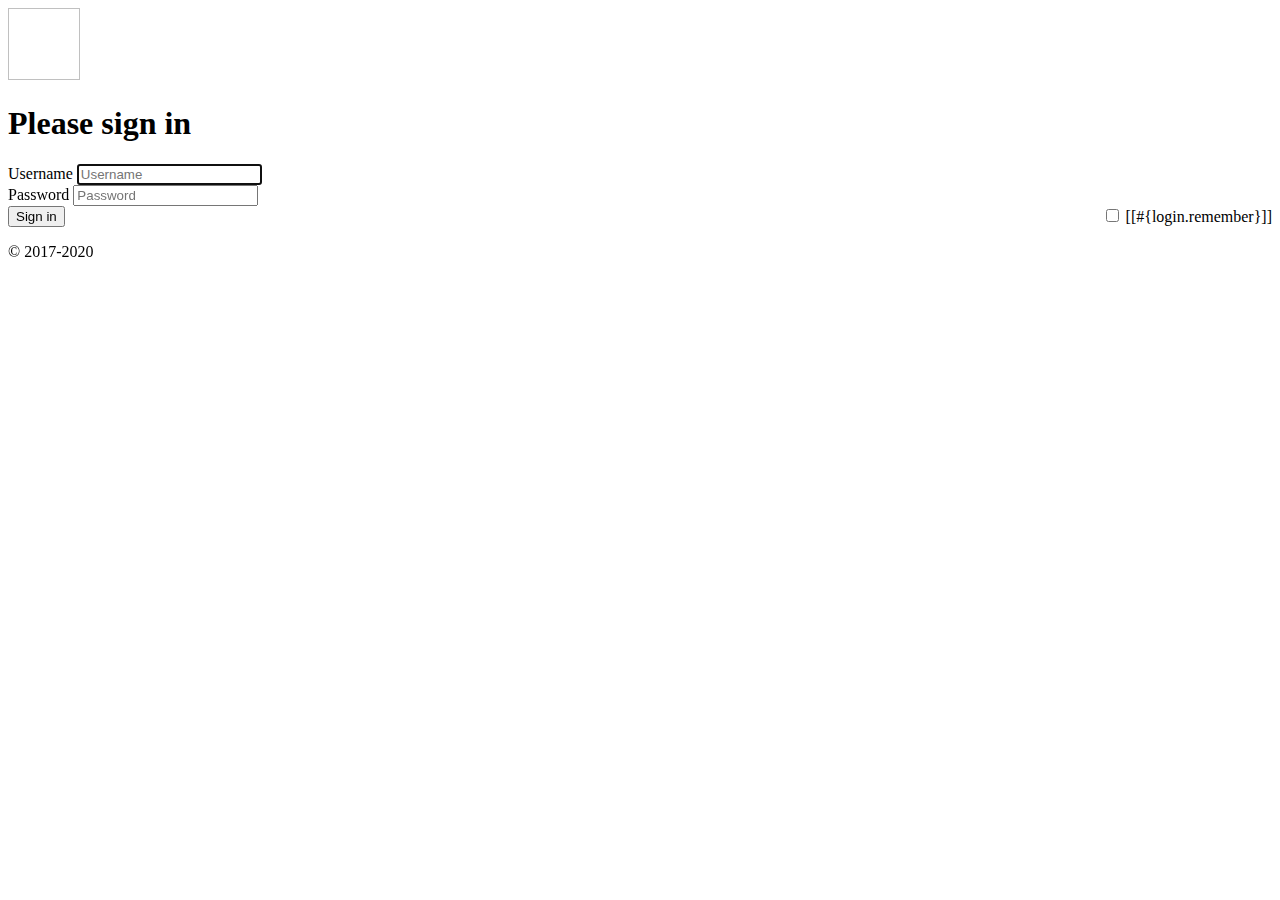
<file: src/main/resources/templates/index.html>
<!DOCTYPE html>
<!-- saved from url=(0051)https://getbootstrap.com/docs/4.4/examples/sign-in/ -->
<html lang="en" xmlns:th="http://www.thymeleaf.org">
<head>
    <meta http-equiv="Content-Type" content="text/html; charset=UTF-8">

    <meta name="viewport" content="width=device-width, initial-scale=1, shrink-to-fit=no">
    <meta name="description" content="">
    <meta name="author" content="Mark Otto, Jacob Thornton, and Bootstrap contributors">
    <meta name="generator" content="Jekyll v3.8.6">
    <title>login</title>

    <link rel="canonical" href="https://getbootstrap.com/docs/4.4/examples/sign-in/">

    <!-- Bootstrap core CSS -->
    <link rel="icon" type="image/x-icon" th:href="@{../static/asserts/images/cat.svg}">
    <link th:href="@{../static/asserts/css/bootstrap.min.css}" rel="stylesheet"
          integrity="sha384-Vkoo8x4CGsO3+Hhxv8T/Q5PaXtkKtu6ug5TOeNV6gBiFeWPGFN9MuhOf23Q9Ifjh" crossorigin="anonymous">

    <!-- Favicons -->
    <link rel="apple-touch-icon" href="https://getbootstrap.com/docs/4.4/assets/img/favicons/apple-touch-icon.png"
          sizes="180x180">
    <link rel="icon" href="https://getbootstrap.com/docs/4.4/assets/img/favicons/favicon-32x32.png" sizes="32x32"
          type="image/png">
    <link rel="icon" href="https://getbootstrap.com/docs/4.4/assets/img/favicons/favicon-16x16.png" sizes="16x16"
          type="image/png">
    <link rel="manifest" href="https://getbootstrap.com/docs/4.4/assets/img/favicons/manifest.json">
    <link rel="mask-icon" href="https://getbootstrap.com/docs/4.4/assets/img/favicons/safari-pinned-tab.svg"
          color="#563d7c">
    <link rel="icon" href="https://getbootstrap.com/docs/4.4/assets/img/favicons/favicon.ico">
    <meta name="msapplication-config" content="/docs/4.4/assets/img/favicons/browserconfig.xml">
    <meta name="theme-color" content="#563d7c">


    <style>
        .bd-placeholder-img {
            font-size: 1.125rem;
            text-anchor: middle;
            -webkit-user-select: none;
            -moz-user-select: none;
            -ms-user-select: none;
            user-select: none;
        }

        @media (min-width: 768px) {
            .bd-placeholder-img-lg {
                font-size: 3.5rem;
            }
        }
    </style>
    <!-- Custom styles for this template -->
    <link th:href="@{../static/asserts/css/signin.css}" rel="stylesheet">
</head>
<body class="text-center">
<form class="form-signin" th:action="@{/login}" method="post">
    <img th:src="@{../static/asserts/images/cat.svg}" width="72px" height="72px">
    <h1 class="h3 mb-3 font-weight-normal" th:text="#{login.tip}">Please sign in</h1>
    <p style="color: red" th:text="${msg}" th:if="not ${#strings.isEmpty(msg)}"></p>
    <label for="inputUsername" class="sr-only" th:text="#{login.username}">Username</label>
    <input type="text" name="username" id="inputUsername" class="form-control" th:placeholder="#{login.username}" placeholder="Username" required=""
           autofocus="">

    <br>

    <label for="inputPassword" class="sr-only" th:text="#{login.password}">Password</label>
    <input type="password" name="password" id="inputPassword" class="form-control" th:placeholder="#{login.password}" placeholder="Password" required="">
    <div class="checkbox mb-3">
        <label style="float: right">
            <input type="checkbox" value="remember-me"> [[#{login.remember}]]
        </label>
    </div>
    <button class="btn btn-lg btn-primary btn-block" type="submit" th:text="#{login.btn}">Sign in</button>
    <p class="mt-5 mb-3 text-muted">© 2017-2020</p>
    <!--<a class="btn btn-sm">中文</a>
    <a class="btn btn-sm">English</a>-->
</form>


</body>
</html>
</file>
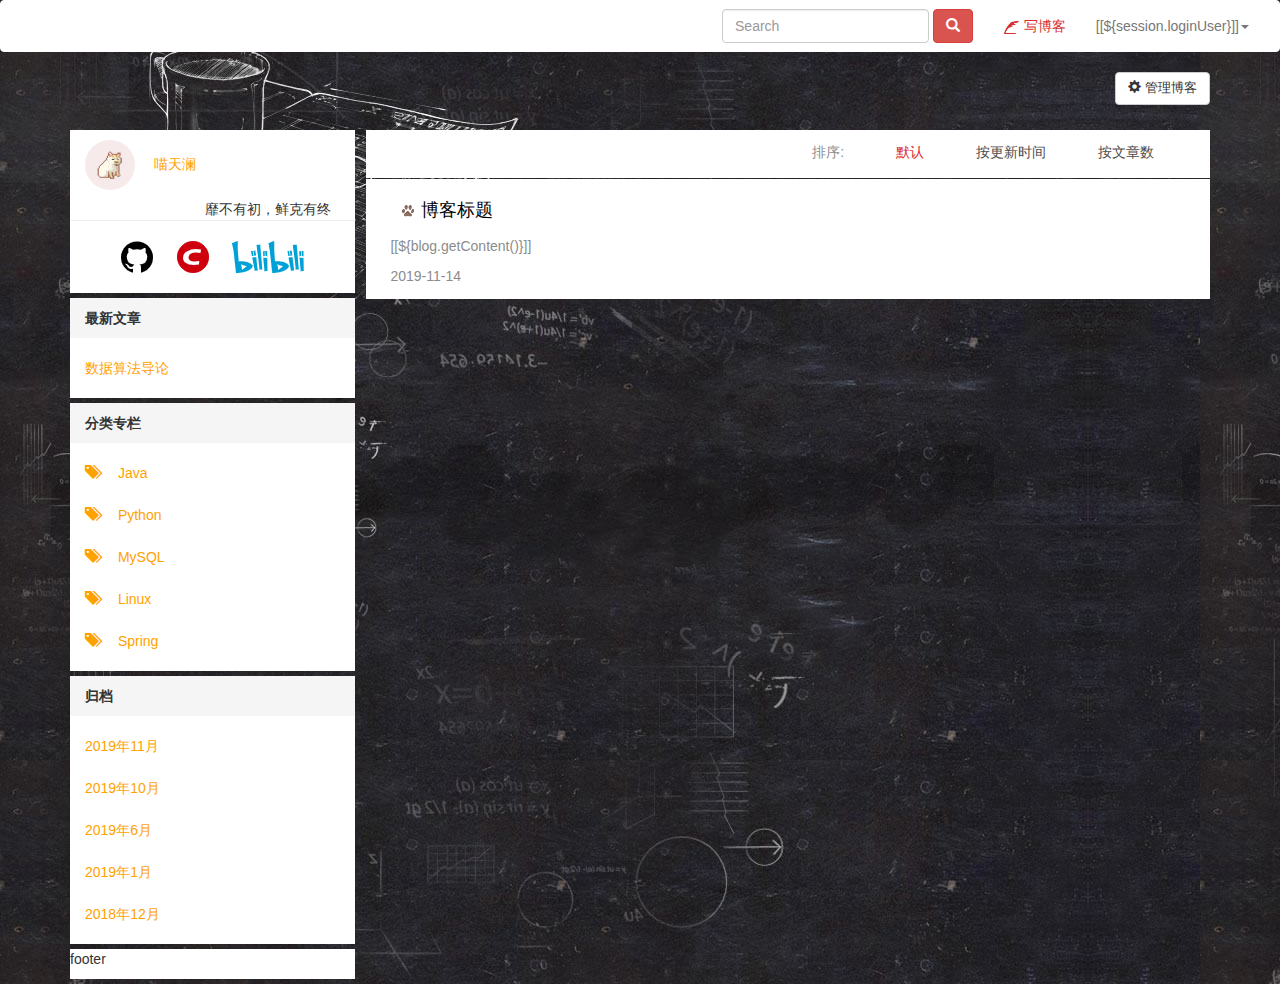
<file: src/main/resources/templates/blog.html>
<!DOCTYPE html>
<html lang="en" xmlns:th="http://www.thymeleaf.org">
<head>
    <title>Blog</title>
    <link rel="icon" type="image/x-icon" href="../static/blogweb/img/cat.svg">
    <link rel="stylesheet" type="text/css" href="../static/blogweb/css/bootstrap.css">
    <link rel="stylesheet" type="text/css" href="../static/blogweb/css/normalize.css">
    <link rel="stylesheet" type="text/css" href="../static/blogweb/css/style.css">
    <link rel="stylesheet" type="text/css" href="../static/blogweb/css/index.css">
    <script type="text/javascript" src="../static/blogweb/js/jquery-3.4.1.js"></script>
    <script type="text/javascript" src="../static/blogweb/js/bootstrap.js"></script>
    <style>
        .nav > li > a:focus {
            text-decoration: none;
            background-color: #fff;
        }
        .my-right .project:hover{
            background-color: #f8f8f8;
        }
        .my-right .project .p-title h4 a{
            color: #000;
        }
        .my-right .project .p-title h4 a:hover{
            text-decoration: none;
            color: #cc8100;
        }
        .my-right .project .p-title h4 a:focus{
            text-decoration: none;
        }
        .my-right .project .p-describe{
            overflow: hidden;
            display: -webkit-box;
            -webkit-box-orient: vertical;
            -webkit-line-clamp: 3;
        }

    </style>
</head>
<body>
<nav class="navbar navbar-default">
    <div class="container-fluid">
        <!-- Brand and toggle get grouped for better mobile display -->
        <div class="navbar-header">
            <button type="button" class="navbar-toggle collapsed" data-toggle="collapse" data-target="#bs-example-navbar-collapse-1" aria-expanded="false">
                <span class="sr-only">Toggle navigation</span>
                <span class="icon-bar"></span>
                <span class="icon-bar"></span>
                <span class="icon-bar"></span>
            </button>
            <a class="navbar-brand" href="/blog" style="color: #333; padding-top: 3px;"><img style="" th:src="@{../static/blogweb/img/cat.svg}"></a>
        </div>

        <!-- Collect the nav links, forms, and other content for toggling -->
        <div class="collapse navbar-collapse" id="bs-example-navbar-collapse-1">
            <ul class="nav navbar-nav navbar-right">
                <li><a href="/blog_edit" target="_blank"><img src="../static/blogweb/img/csdn-write.png"> <span style="color: #D92E2E">写博客</span></a></li>
                <li class="dropdown">
                    <a href="#" class="dropdown-toggle" data-toggle="dropdown" role="button" aria-haspopup="true" aria-expanded="false">[[${session.loginUser}]]<span class="caret"></span></a>
                    <ul class="dropdown-menu">
                        <li><a href="#"><span class="glyphicon glyphicon-book"></span> &nbsp;&nbsp;&nbsp;&nbsp;我的博客</a></li>
                        <li><a href="#"><span class="glyphicon glyphicon-folder-open"></span> &nbsp;&nbsp;&nbsp;&nbsp;管理博客</a></li>
                        <li role="separator" class="divider"></li>
                        <li><a href="#"><span class="glyphicon glyphicon-question-sign"></span> &nbsp;&nbsp;&nbsp;&nbsp;帮助</a></li>
                    </ul>
                </li>
            </ul>
            <form class="navbar-form navbar-right">
                <div class="form-group">
                    <input type="text" class="form-control" placeholder="Search">
                </div>
                <button type="submit" class="btn btn-default btn-danger"><span class="glyphicon glyphicon-search"></span></button>
            </form>
        </div><!-- /.navbar-collapse -->
    </div><!-- /.container-fluid -->
</nav>

<div class="container">
    <div class="setting">
        <a href="/blog_setting" target="_blank" class="btn btn-default"><span class="glyphicon glyphicon-cog"></span> 管理博客</a>
    </div>
    <div class="my-left">
        <div class="home">
            <p class="s-1">
                <img src="../static/blogweb/img/lou.jpg" class="head">
                <span style="color: #ffa200;display: inline">喵天澜</span>
                <br>
                <span style="font-family: '楷体';padding: 0px 24px;float: right">靡不有初，鲜克有终</span>
            </p>
            <hr>
            <p class="s-2">
                <a href="https://github.com/wonixmtl" target="_blank" title="GitHub"><img src="../static/blogweb/img/github.png"></a>
                <a href="https://blog.csdn.net/qq_35383218" target="_blank" title="CSDN"><img src="../static/blogweb/img/csdn.png"></a>
                <!--<a title="wechat"><img src="../static/blogweb/img/wechat.png"></a>-->
                <a href="https://space.bilibili.com/19935498" target="_blank" title="C3程序猿-我的启蒙导师"><img src="../static/blogweb/img/bilibili.png"></a>
            </p>
        </div>
        <div class="newBlog">
            <p class="s-title">最新文章</p>
            <ul class="nav nav-pills nav-stacked">
                <li role="presentation" th:each="i:${#numbers.sequence(0,4)}"><a th:href="@{/blog_content/}+${blogs.get(i).getId()}" th:text="${blogs.get(i).getTitle()}">数据算法导论</a></li>
            </ul>
        </div>
        <div class="tag">
            <p class="s-title">分类专栏</p>
            <ul class="nav nav-pills nav-stacked">
                <li role="presentation"><a href="#"><span class="glyphicon glyphicon-tags"></span> Java</a></li>
                <li role="presentation"><a href="#"><span class="glyphicon glyphicon-tags"></span> Python</a></li>
                <li role="presentation"><a href="#"><span class="glyphicon glyphicon-tags"></span> MySQL</a></li>
                <li role="presentation"><a href="#"><span class="glyphicon glyphicon-tags"></span> Linux</a></li>
                <li role="presentation"><a href="#"><span class="glyphicon glyphicon-tags"></span> Spring</a></li>
            </ul>
        </div>
        <div class="archive">
            <p class="s-title">归档</p>
            <ul class="nav nav-pills nav-stacked">
                <li role="presentation"><a href="#">2019年11月</a></li>
                <li role="presentation"><a href="#">2019年10月</a></li>
                <li role="presentation"><a href="#">2019年6月</a></li>
                <li role="presentation"><a href="#">2019年1月</a></li>
                <li role="presentation"><a href="#">2018年12月</a></li>
            </ul>
        </div>
        <div class="footer">
            footer
        </div>
    </div>

    <div class="my-right">
        <div class="b-title">
            <div>
                <span style="color: #8c8c8c">排序:</span>
                <span style="color: #D92E2E">默认</span>
                <span><a href="#">按更新时间</a></span>
                <span><a href="#">按文章数</a></span>
            </div>
        </div>

        <div class="project" th:each="blog : ${blogs}">
            <div class="p-title"><h4><img src="../static/blogweb/img/cat.svg" width="16px" height="16px" style="margin-right: 5px;"><a th:href="@{/blog_content/}+${blog.getId()}" href="#" target="_blank" th:text="${blog.getTitle()}">博客标题</a></h4></div>
            <div class="p-describe">
                <p style="color: #8c8c8c;max-height: 40px;">
                    [[${blog.getContent()}]]
                </p>
            </div>
            <div class="p-footer">
                <span style="color: #8c8c8c" th:text="${#dates.format(blog.getCreateTime(),'yyyy-MM-dd')}">2019-11-14</span>
                <!--<span style="padding-left: 12px;color: #8c8c8c">文章数：<span style="color: #3399ea;">13</span></span>-->
                <span class="p-choose">
                        <a style="color: #D92E2E;" data-toggle="modal" href="#myModal">删除</a>
                        <a>编辑</a>
                        <a>置顶</a>
                    </span>
            </div>
        </div>

    </div>
</div>

<div class="modal fade" tabindex="-1" role="dialog" id="myModal">
    <div class="modal-dialog" role="document">
        <div class="modal-content">
            <div class="modal-header">
                <button type="button" class="close" data-dismiss="modal" aria-label="Close"><span aria-hidden="true">&times;</span></button>
                <h4 class="modal-title" style="color: #D92E2E">提示</h4>
            </div>
            <div class="modal-body">
                <p>确认要删除当前项目?<br><br>该项目中所有博客将被全部删除</p>
            </div>
            <div class="modal-footer">
                <button type="button" class="btn btn-default" data-dismiss="modal">关闭</button>
                <a href="#" type="button" class="btn btn-primary">确认删除</a>
            </div>
        </div><!-- /.modal-content -->
    </div><!-- /.modal-dialog -->
</div><!-- /.modal -->

<script type="text/javascript">
    $(function () {
        $(".p-choose a").hide()

        $(".my-right").children(".project").hover(function () {
            $(this).css("cursor","pointer")
            $(this).find(".p-choose a").show()
        },function () {
            $(this).find(".p-choose a").hide()
        })
    })
</script>
</body>
</html>
</file>
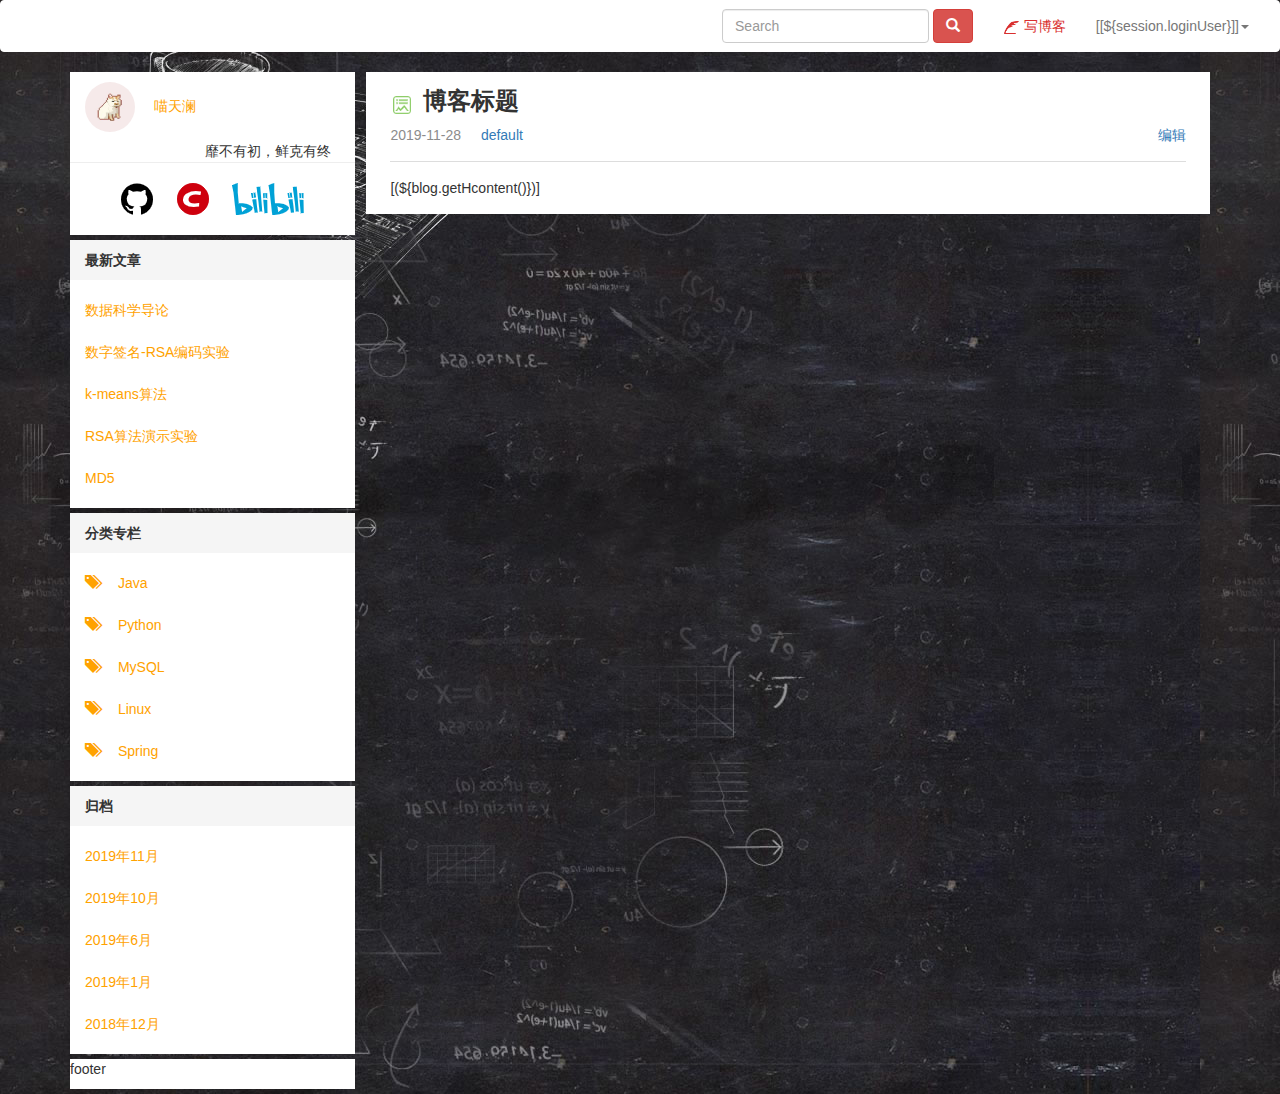
<file: src/main/resources/templates/blog_content.html>
<!DOCTYPE html>
<html lang="en" xmlns:th = "http://www.thymeleaf.org">
<head>
    <title th:text="${blog.getTitle()}">博客标题</title>
    <link rel="icon" type="image/x-icon" href="../static/blogweb/img/cat.svg">
    <link rel="stylesheet" type="text/css" href="../static/blogweb/css/bootstrap.css">
    <link rel="stylesheet" type="text/css" href="../static/blogweb/css/normalize.css">
    <link rel="stylesheet" type="text/css" href="../static/blogweb/css/style.css">
    <link rel="stylesheet" type="text/css" href="../static/blogweb/css/content.css">
    <script type="text/javascript" src="../static/blogweb/js/jquery-3.4.1.js"></script>
    <script type="text/javascript" src="../static/blogweb/js/bootstrap.js"></script>
    <style>
        .nav > li > a:focus {
            text-decoration: none;
            background-color: #fff;
        }
        .my-right .project:hover{
            background-color: #f8f8f8;
        }
        .my-right .project .p-title h4 a{
            color: #000;
        }
        .my-right .project .p-title h4 a:hover{
            text-decoration: none;
            color: #cc8100;
        }
        .my-right .project .p-title h4 a:focus{
            text-decoration: none;
        }
    </style>
</head>
<body>
<nav class="navbar navbar-default">
    <div class="container-fluid">
        <!-- Brand and toggle get grouped for better mobile display -->
        <div class="navbar-header">
            <button type="button" class="navbar-toggle collapsed" data-toggle="collapse" data-target="#bs-example-navbar-collapse-1" aria-expanded="false">
                <span class="sr-only">Toggle navigation</span>
                <span class="icon-bar"></span>
                <span class="icon-bar"></span>
                <span class="icon-bar"></span>
            </button>
            <a class="navbar-brand" href="/blog" style="color: #333; padding-top: 3px;"><img style="" th:src="@{../static/blogweb/img/cat.svg}"></a>
        </div>

        <!-- Collect the nav links, forms, and other content for toggling -->
        <div class="collapse navbar-collapse" id="bs-example-navbar-collapse-1">
            <ul class="nav navbar-nav navbar-right">
                <li><a href="/blog_edit" target="_blank"><img src="../static/blogweb/img/csdn-write.png"> <span style="color: #D92E2E">写博客</span></a></li>
                <li class="dropdown">
                    <a href="#" class="dropdown-toggle" data-toggle="dropdown" role="button" aria-haspopup="true" aria-expanded="false">[[${session.loginUser}]]<span class="caret"></span></a>
                    <ul class="dropdown-menu">
                        <li><a href="#"><span class="glyphicon glyphicon-book"></span> &nbsp;&nbsp;&nbsp;&nbsp;我的博客</a></li>
                        <li><a href="#"><span class="glyphicon glyphicon-folder-open"></span> &nbsp;&nbsp;&nbsp;&nbsp;管理博客</a></li>
                        <li role="separator" class="divider"></li>
                        <li><a href="#"><span class="glyphicon glyphicon-question-sign"></span> &nbsp;&nbsp;&nbsp;&nbsp;帮助</a></li>
                    </ul>
                </li>
            </ul>
            <form class="navbar-form navbar-right">
                <div class="form-group">
                    <input type="text" class="form-control" placeholder="Search">
                </div>
                <button type="submit" class="btn btn-default btn-danger"><span class="glyphicon glyphicon-search"></span></button>
            </form>
        </div><!-- /.navbar-collapse -->
    </div><!-- /.container-fluid -->
</nav>

<div class="container">
    <div class="my-left">
        <div class="home">
            <p class="s-1">
                <img src="../static/blogweb/img/lou.jpg" class="head">
                <span style="color: #ffa200;display: inline">喵天澜</span>
                <br>
                <span style="font-family: '楷体';padding: 0px 24px;float: right">靡不有初，鲜克有终</span>
            </p>
            <hr>
            <p class="s-2">
                <a href="https://github.com/wonixmtl" target="_blank" title="GitHub"><img src="../static/blogweb/img/github.png"></a>
                <a href="https://blog.csdn.net/qq_35383218" target="_blank" title="CSDN"><img src="../static/blogweb/img/csdn.png"></a>
                <a href="https://space.bilibili.com/19935498" target="_blank" title="bilibili"><img src="../static/blogweb/img/bilibili.png"></a>
            </p>
        </div>
        <div class="newBlog">
            <p class="s-title">最新文章</p>
            <ul class="nav nav-pills nav-stacked">
                <li role="presentation"><a href="#">数据科学导论</a></li>
                <li role="presentation"><a href="#">数字签名-RSA编码实验</a></li>
                <li role="presentation"><a href="#">k-means算法</a></li>
                <li role="presentation"><a href="#">RSA算法演示实验</a></li>
                <li role="presentation"><a href="#">MD5</a></li>
            </ul>
        </div>
        <div class="tag">
            <p class="s-title">分类专栏</p>
            <ul class="nav nav-pills nav-stacked">
                <li role="presentation"><a href="#"><span class="glyphicon glyphicon-tags"></span> Java</a></li>
                <li role="presentation"><a href="#"><span class="glyphicon glyphicon-tags"></span> Python</a></li>
                <li role="presentation"><a href="#"><span class="glyphicon glyphicon-tags"></span> MySQL</a></li>
                <li role="presentation"><a href="#"><span class="glyphicon glyphicon-tags"></span> Linux</a></li>
                <li role="presentation"><a href="#"><span class="glyphicon glyphicon-tags"></span> Spring</a></li>
            </ul>
        </div>
        <div class="archive">
            <p class="s-title">归档</p>
            <ul class="nav nav-pills nav-stacked">
                <li role="presentation"><a href="#">2019年11月</a></li>
                <li role="presentation"><a href="#">2019年10月</a></li>
                <li role="presentation"><a href="#">2019年6月</a></li>
                <li role="presentation"><a href="#">2019年1月</a></li>
                <li role="presentation"><a href="#">2018年12月</a></li>
            </ul>
        </div>
        <div class="footer">
            footer
        </div>
    </div>

    <div class="my-right">
        <div class="title">
            <div class="main">
                <img src="../static/blogweb/img/blog.png">
                <h1 th:text="${blog.getTitle()}">博客标题</h1>
            </div>
            <div class="vice">
                <span th:text="${#dates.format(blog.getUpdateTime(),'yyyy-MM-dd')}">2019-11-28</span>
                <span><a class="pro">default</a></span>
                <a class="edit">编辑</a>
            </div>
        </div>
        <div class="content">
            [(${blog.getHcontent()})]
        </div>
    </div>
</div>
</body>
</html>
</file>
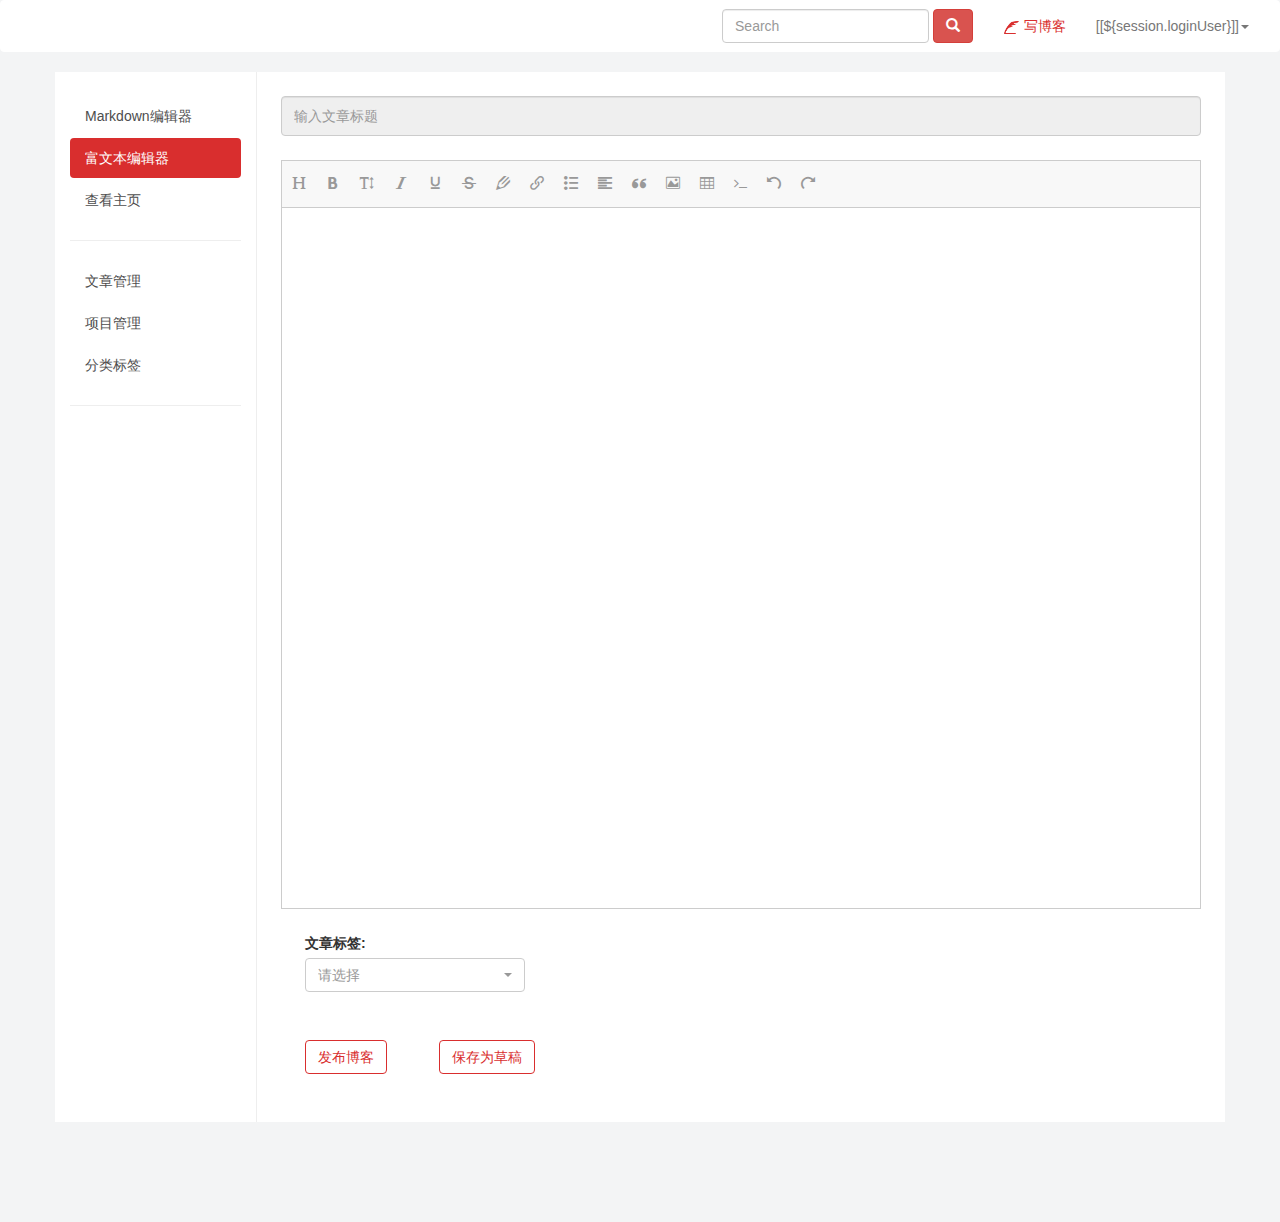
<file: src/main/resources/templates/blog_edit.html>
<!DOCTYPE html>
<html lang="en" xmlns:th="http://www.thymeleaf.org">
<head>
    <title>写文章-Blog</title>
    <link rel="icon" type="image/x-icon" href="../static/blogweb/img/cat.svg">
    <link rel="stylesheet" type="text/css" href="../static/blogweb/css/bootstrap.css">
    <link rel="stylesheet" type="text/css" href="../static/blogweb/css/bootstrap-select.css">
    <link rel="stylesheet" type="text/css" href="../static/blogweb/css/normalize.css">
    <link rel="stylesheet" type="text/css" href="../static/blogweb/css/style.css">
    <link rel="stylesheet" type="text/css" href="../static/blogweb/css/edit.css">
    <script type="text/javascript" src="../static/blogweb/js/jquery-3.4.1.js"></script>
    <script type="text/javascript" src="../static/blogweb/js/bootstrap.js"></script>
    <script type="text/javascript" src="../static/blogweb/js/bootstrap-select.js"></script>
    <script type="text/javascript" src="../static/blogweb/js/wangEditor.min.js"></script>
    <style>
        .nav > li > a:focus {
            text-decoration: none;
            background-color: #fff;
        }
    </style>
</head>
<body>
<nav class="navbar navbar-default">
    <div class="container-fluid">
        <!-- Brand and toggle get grouped for better mobile display -->
        <div class="navbar-header">
            <button type="button" class="navbar-toggle collapsed" data-toggle="collapse" data-target="#bs-example-navbar-collapse-1" aria-expanded="false">
                <span class="sr-only">Toggle navigation</span>
                <span class="icon-bar"></span>
                <span class="icon-bar"></span>
                <span class="icon-bar"></span>
            </button>
            <a class="navbar-brand" href="/blog" style="color: #333; padding-top: 3px;"><img style="" th:src="@{../static/blogweb/img/cat.svg}"></a>
        </div>

        <!-- Collect the nav links, forms, and other content for toggling -->
        <div class="collapse navbar-collapse" id="bs-example-navbar-collapse-1">
            <ul class="nav navbar-nav navbar-right">
                <li><a href="/blog_edit" target="_blank"><img src="../static/blogweb/img/csdn-write.png"> <span style="color: #D92E2E">写博客</span></a></li>
                <li class="dropdown">
                    <a href="#" class="dropdown-toggle" data-toggle="dropdown" role="button" aria-haspopup="true" aria-expanded="false">[[${session.loginUser}]]<span class="caret"></span></a>
                    <ul class="dropdown-menu">
                        <li><a href="#"><span class="glyphicon glyphicon-book"></span> &nbsp;&nbsp;&nbsp;&nbsp;我的博客</a></li>
                        <li><a href="#"><span class="glyphicon glyphicon-folder-open"></span> &nbsp;&nbsp;&nbsp;&nbsp;管理博客</a></li>
                        <li role="separator" class="divider"></li>
                        <li><a href="#"><span class="glyphicon glyphicon-question-sign"></span> &nbsp;&nbsp;&nbsp;&nbsp;帮助</a></li>
                    </ul>
                </li>
            </ul>
            <form class="navbar-form navbar-right">
                <div class="form-group">
                    <input type="text" class="form-control" placeholder="Search">
                </div>
                <button type="submit" class="btn btn-default btn-danger"><span class="glyphicon glyphicon-search"></span></button>
            </form>
        </div><!-- /.navbar-collapse -->
    </div><!-- /.container-fluid -->
</nav>

<!--<div class="bg"></div>-->

<div class="container">
    <div class="my-left">
        <ul class="nav nav-pills nav-stacked">
            <li role="presentation" data-toggle="modal" data-target="#myModal"><a href="#">Markdown编辑器</a></li>
            <li role="presentation" class="active"><a href="#" style="background-color: #D92E2E">富文本编辑器</a></li>
            <li role="presentation"><a href="/blog" target="_blank">查看主页</a></li>
        </ul>
        <hr>
        <ul class="nav nav-pills nav-stacked">
            <li role="presentation"><a href="/blog_setting">文章管理</a></li>
            <li role="presentation"><a href="#">项目管理</a></li>
            <li role="presentation"><a href="/tag_setting">分类标签</a></li>
        </ul>
        <hr>
    </div>
    <div class="my-right">
        <form th:action="@{/blog_edit}" method="post">
            <div id="title">
                <input type="text" name="title" class="form-control" placeholder="输入文章标题" maxlength="64" style="color: #4d4d4d;background-color: #efefef;height: 40px;">
            </div>
            <div class="blog">
                <input type="hidden" name="content" value="" id="content">
                <input type="hidden" name="hcontent" value="" id="hcontent">
                <div id="tools" class="tools" style="padding: 8px 0px;"></div>
                <div id="edit" class="edit"></div>
            </div>
            <div style="margin: 24px;">
                <label>文章标签: </label>
                <div>
                    <select class="selectpicker" title="请选择">
                        <option></option>
                        <option>1</option>
                        <option>2</option>
                        <option>3</option>
                        <option>4</option>
                        <option>5</option>
                    </select>
                </div>
            </div>
            <div class="button">
                <button type="submit" class="btn btn-primary">发布博客</button>
                <button type="button" class="btn btn-primary">保存为草稿</button>
            </div>
        </form>
    </div>
</div>

<!-- Modal -->
<div class="modal fade" id="myModal" tabindex="-1" role="dialog" aria-labelledby="myModalLabel" style="z-index: 10002;">
    <div class="modal-dialog" role="document">
        <div class="modal-content">
            <div class="modal-header">
                <button type="button" class="close" data-dismiss="modal" aria-label="Close"><span aria-hidden="true">&times;</span></button>
                <h4 class="modal-title" id="myModalLabel" style="color: #D92E2E;">提示</h4>
            </div>
            <div class="modal-body">
                暂未嵌入Markdown编辑器...
            </div>
            <div class="modal-footer">
                <button type="button" class="btn btn-default" data-dismiss="modal">关闭</button>
            </div>
        </div>
    </div>
</div>

<script type="text/javascript">
    var E = window.wangEditor
    var edit =  new E("#tools","#edit")
    edit.customConfig.menus = [
        'head',  // 标题
        'bold',  // 粗体
        'fontSize',  // 字号
        // 'fontName',  // 字体
        'italic',  // 斜体
        'underline',  // 下划线
        'strikeThrough',  // 删除线
        'foreColor',  // 文字颜色
        // 'backColor',  // 背景颜色
        'link',  // 插入链接
        'list',  // 列表
        'justify',  // 对齐方式
        'quote',  // 引用
        // 'emoticon',  // 表情
        'image',  // 插入图片
        'table',  // 表格
        // 'video',  // 插入视频
        'code',  // 插入代码
        'undo',  // 撤销
        'redo'  // 重复
    ]
    edit.customConfig.uploadImgShowBase64 = true   // 使用 base64 保存图片
    edit.create()

    $(function () {
        $('.my-left ul li:first').on('shown.bs.modal', function () {
            $('#myInput').focus()
        })
        $(":submit").click(function () {
            if ($("#title input").val() == "" || edit.txt.text() == "")
            {
                alert("标题和内容不可为空")
                return false
            }
            else
            {
                $("#content").val(edit.txt.text())
                $("#hcontent").val(edit.txt.html())
            }
        })
    })
</script>
</body>
</html>
</file>
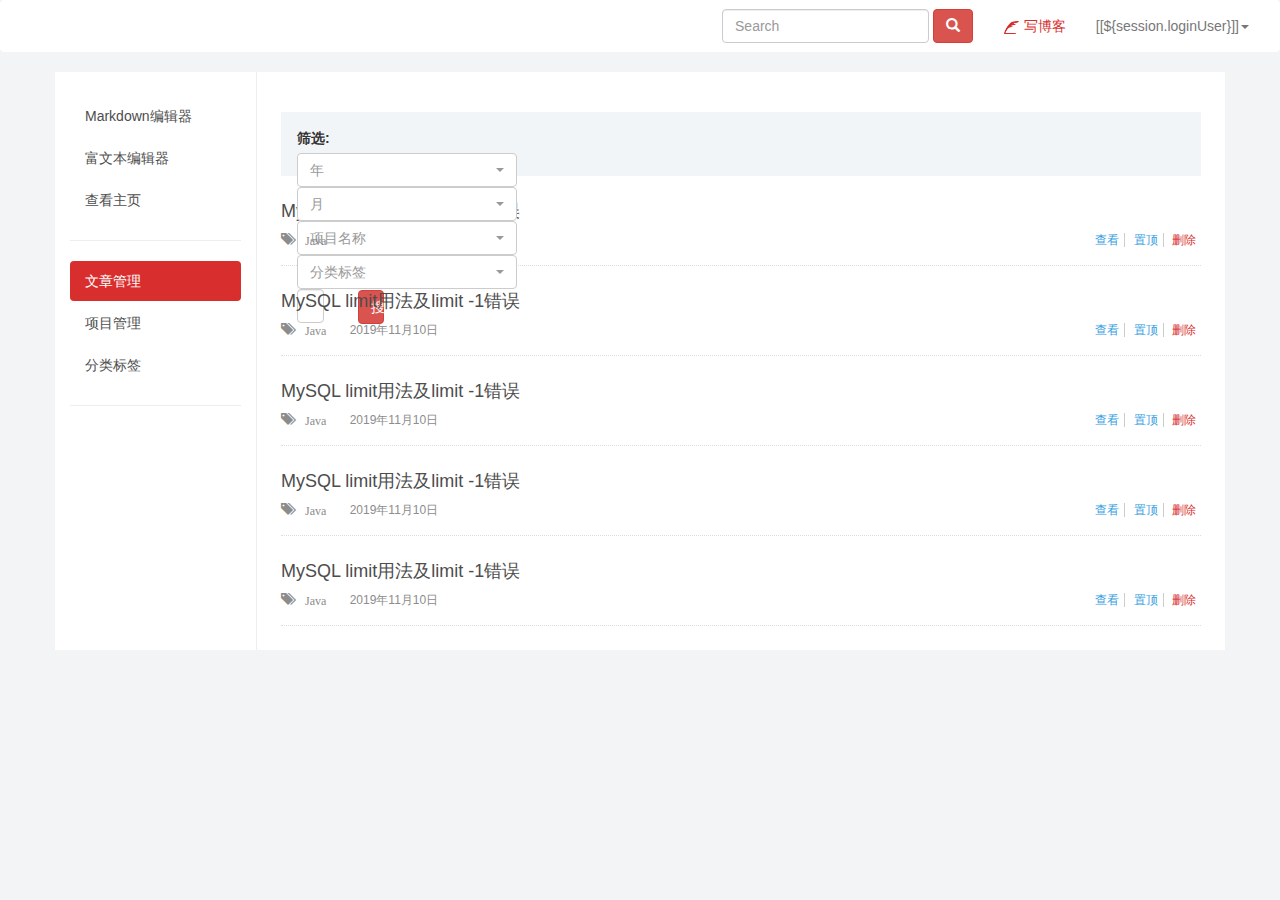
<file: src/main/resources/templates/blog_setting.html>
<!DOCTYPE html>
<html lang="en" xmlns:th = "http://www.thymeleaf.org">
<head>
    <title>文章管理-Blog</title>
    <link rel="icon" type="image/x-icon" href="../static/blogweb/img/cat.svg">
    <link rel="stylesheet" type="text/css" href="../static/blogweb/css/bootstrap.css">
    <link rel="stylesheet" type="text/css" href="../static/blogweb/css/bootstrap-select.css">
    <link rel="stylesheet" type="text/css" href="../static/blogweb/css/normalize.css">
    <link rel="stylesheet" type="text/css" href="../static/blogweb/css/style.css">
    <link rel="stylesheet" type="text/css" href="../static/blogweb/css/setting.css">
    <script type="text/javascript" src="../static/blogweb/js/jquery-3.4.1.js"></script>
    <script type="text/javascript" src="../static/blogweb/js/bootstrap.js"></script>
    <script type="text/javascript" src="../static/blogweb/js/bootstrap-select.js"></script>
    <script type="text/javascript" src="../static/blogweb/js/wangEditor.min.js"></script>
    <style>
        .nav > li > a:focus {
            text-decoration: none;
            background-color: #fff;
        }
    </style>
</head>
<body>
<nav class="navbar navbar-default">
    <div class="container-fluid">
        <!-- Brand and toggle get grouped for better mobile display -->
        <div class="navbar-header">
            <button type="button" class="navbar-toggle collapsed" data-toggle="collapse" data-target="#bs-example-navbar-collapse-1" aria-expanded="false">
                <span class="sr-only">Toggle navigation</span>
                <span class="icon-bar"></span>
                <span class="icon-bar"></span>
                <span class="icon-bar"></span>
            </button>
            <a class="navbar-brand" href="/blog" style="color: #333; padding-top: 3px;"><img style="" th:src="@{../static/blogweb/img/cat.svg}"></a>
        </div>

        <!-- Collect the nav links, forms, and other content for toggling -->
        <div class="collapse navbar-collapse" id="bs-example-navbar-collapse-1">
            <ul class="nav navbar-nav navbar-right">
                <li><a href="/blog_edit" target="_blank"><img src="../static/blogweb/img/csdn-write.png"> <span style="color: #D92E2E">写博客</span></a></li>
                <li class="dropdown">
                    <a href="#" class="dropdown-toggle" data-toggle="dropdown" role="button" aria-haspopup="true" aria-expanded="false">[[${session.loginUser}]]<span class="caret"></span></a>
                    <ul class="dropdown-menu">
                        <li><a href="#"><span class="glyphicon glyphicon-book"></span> &nbsp;&nbsp;&nbsp;&nbsp;我的博客</a></li>
                        <li><a href="#"><span class="glyphicon glyphicon-folder-open"></span> &nbsp;&nbsp;&nbsp;&nbsp;管理博客</a></li>
                        <li role="separator" class="divider"></li>
                        <li><a href="#"><span class="glyphicon glyphicon-question-sign"></span> &nbsp;&nbsp;&nbsp;&nbsp;帮助</a></li>
                    </ul>
                </li>
            </ul>
            <form class="navbar-form navbar-right">
                <div class="form-group">
                    <input type="text" class="form-control" placeholder="Search">
                </div>
                <button type="submit" class="btn btn-default btn-danger"><span class="glyphicon glyphicon-search"></span></button>
            </form>
        </div><!-- /.navbar-collapse -->
    </div><!-- /.container-fluid -->
</nav>

<!--<div class="bg"></div>-->

<div class="container">
    <div class="my-left">
        <ul class="nav nav-pills nav-stacked">
            <li role="presentation" data-toggle="modal" data-target="#myModal"><a href="#">Markdown编辑器</a></li>
            <li role="presentation"><a href="/blog_edit">富文本编辑器</a></li>
            <li role="presentation"><a href="/blog" target="_blank">查看主页</a></li>
        </ul>
        <hr>
        <ul class="nav nav-pills nav-stacked">
            <li role="presentation"  class="active"><a href="#"  style="background-color: #D92E2E">文章管理</a></li>
            <li role="presentation"><a href="#">项目管理</a></li>
            <li role="presentation"><a href="/tag_setting">分类标签</a></li>
        </ul>
        <hr>
    </div>
    <div class="my-right">
        <div class="search">
            <form>
                <label style="margin-right: 5px;">筛选: </label>
                <select class="selectpicker" title="年" id="year">
                    <option></option>
                    <option>1</option>
                    <option>2</option>
                    <option>3</option>
                    <option>4</option>
                    <option>5</option>
                </select>
                <select class="selectpicker" title="月" id="month">
                    <option></option>
                    <option>1</option>
                    <option>2</option>
                    <option>3</option>
                    <option>4</option>
                    <option>5</option>
                </select>
                <select class="selectpicker" title="项目名称" id="proName">
                    <option></option>
                    <option>1</option>
                    <option>2</option>
                    <option>3</option>
                    <option>4</option>
                    <option>5</option>
                </select>
                <select class="selectpicker" title="分类标签" id="tag">
                    <option></option>
                    <option>1</option>
                    <option>2</option>
                    <option>3</option>
                    <option>4</option>
                    <option>5</option>
                </select>
                <input type="text" class="form-control" placeholder="请输入标题关键字" style="width: 25%;display: inline;margin-right: 30px;">
                <button class="btn btn-danger" type="submit" style="width: 8%">搜索</button>
            </form>
        </div>
        <div class="content">
            <div class="blog">
                <div class="title"><h4><a title="编辑">MySQL limit用法及limit -1错误</a></h4></div>
                <div class="footer">
                    <span class="glyphicon glyphicon-tags" style="margin-right: 20px;color: #8c8c8c;"> Java</span>
                    <span style="color: #8c8c8c">2019年11月10日</span>
                    <span class="choose">
                            <a style="border-right: #ccc 1px solid;color: #349EDF;">查看</a>
                            <a style="border-right: #ccc 1px solid;color: #349EDF;">置顶</a>
                            <a style="color: #D92E2E;">删除</a>
                        </span>
                </div>
            </div>
            <div class="blog">
                <div class="title"><h4><a title="编辑">MySQL limit用法及limit -1错误</a></h4></div>
                <div class="footer">
                    <span class="glyphicon glyphicon-tags" style="margin-right: 20px;color: #8c8c8c;"> Java</span>
                    <span style="color: #8c8c8c">2019年11月10日</span>
                    <span class="choose">
                            <a style="border-right: #ccc 1px solid;color: #349EDF;">查看</a>
                            <a style="border-right: #ccc 1px solid;color: #349EDF;">置顶</a>
                            <a style="color: #D92E2E;">删除</a>
                        </span>
                </div>
            </div>
            <div class="blog">
                <div class="title"><h4><a title="编辑">MySQL limit用法及limit -1错误</a></h4></div>
                <div class="footer">
                    <span class="glyphicon glyphicon-tags" style="margin-right: 20px;color: #8c8c8c;"> Java</span>
                    <span style="color: #8c8c8c">2019年11月10日</span>
                    <span class="choose">
                            <a style="border-right: #ccc 1px solid;color: #349EDF;">查看</a>
                            <a style="border-right: #ccc 1px solid;color: #349EDF;">置顶</a>
                            <a style="color: #D92E2E;">删除</a>
                        </span>
                </div>
            </div>
            <div class="blog">
                <div class="title"><h4><a title="编辑">MySQL limit用法及limit -1错误</a></h4></div>
                <div class="footer">
                    <span class="glyphicon glyphicon-tags" style="margin-right: 20px;color: #8c8c8c;"> Java</span>
                    <span style="color: #8c8c8c">2019年11月10日</span>
                    <span class="choose">
                            <a style="border-right: #ccc 1px solid;color: #349EDF;">查看</a>
                            <a style="border-right: #ccc 1px solid;color: #349EDF;">置顶</a>
                            <a style="color: #D92E2E;">删除</a>
                        </span>
                </div>
            </div>
            <div class="blog">
                <div class="title"><h4><a title="编辑">MySQL limit用法及limit -1错误</a></h4></div>
                <div class="footer">
                    <span class="glyphicon glyphicon-tags" style="margin-right: 20px;color: #8c8c8c;"> Java</span>
                    <span style="color: #8c8c8c">2019年11月10日</span>
                    <span class="choose">
                            <a style="border-right: #ccc 1px solid;color: #349EDF;">查看</a>
                            <a style="border-right: #ccc 1px solid;color: #349EDF;">置顶</a>
                            <a style="color: #D92E2E;">删除</a>
                        </span>
                </div>
            </div>
        </div>
    </div>
</div>

<!-- Modal -->
<div class="modal fade" id="myModal" tabindex="-1" role="dialog" aria-labelledby="myModalLabel" style="z-index: 10002;">
    <div class="modal-dialog" role="document">
        <div class="modal-content">
            <div class="modal-header">
                <button type="button" class="close" data-dismiss="modal" aria-label="Close"><span aria-hidden="true">&times;</span></button>
                <h4 class="modal-title" id="myModalLabel" style="color: #D92E2E;">提示</h4>
            </div>
            <div class="modal-body">
                暂未嵌入Markdown编辑器...
            </div>
            <div class="modal-footer">
                <button type="button" class="btn btn-default" data-dismiss="modal">关闭</button>
            </div>
        </div>
    </div>
</div>

<script type="text/javascript">
    $(function () {
        $('.my-left ul li:first').on('shown.bs.modal', function () {
            $('#myInput').focus()
        })
        $("#year").parent().css({"width":"8%" , "margin-right":"10px"})
        $("#month").parent().css({"width":"8%" , "margin-right":"25px"})
        $("#proName").parent().css({"width":"20%" , "margin-right":"10px"})
        $("#tag").parent().css({"width":"12%" , "margin-right":"25px"})
    })
</script>
</body>
</html>
</file>
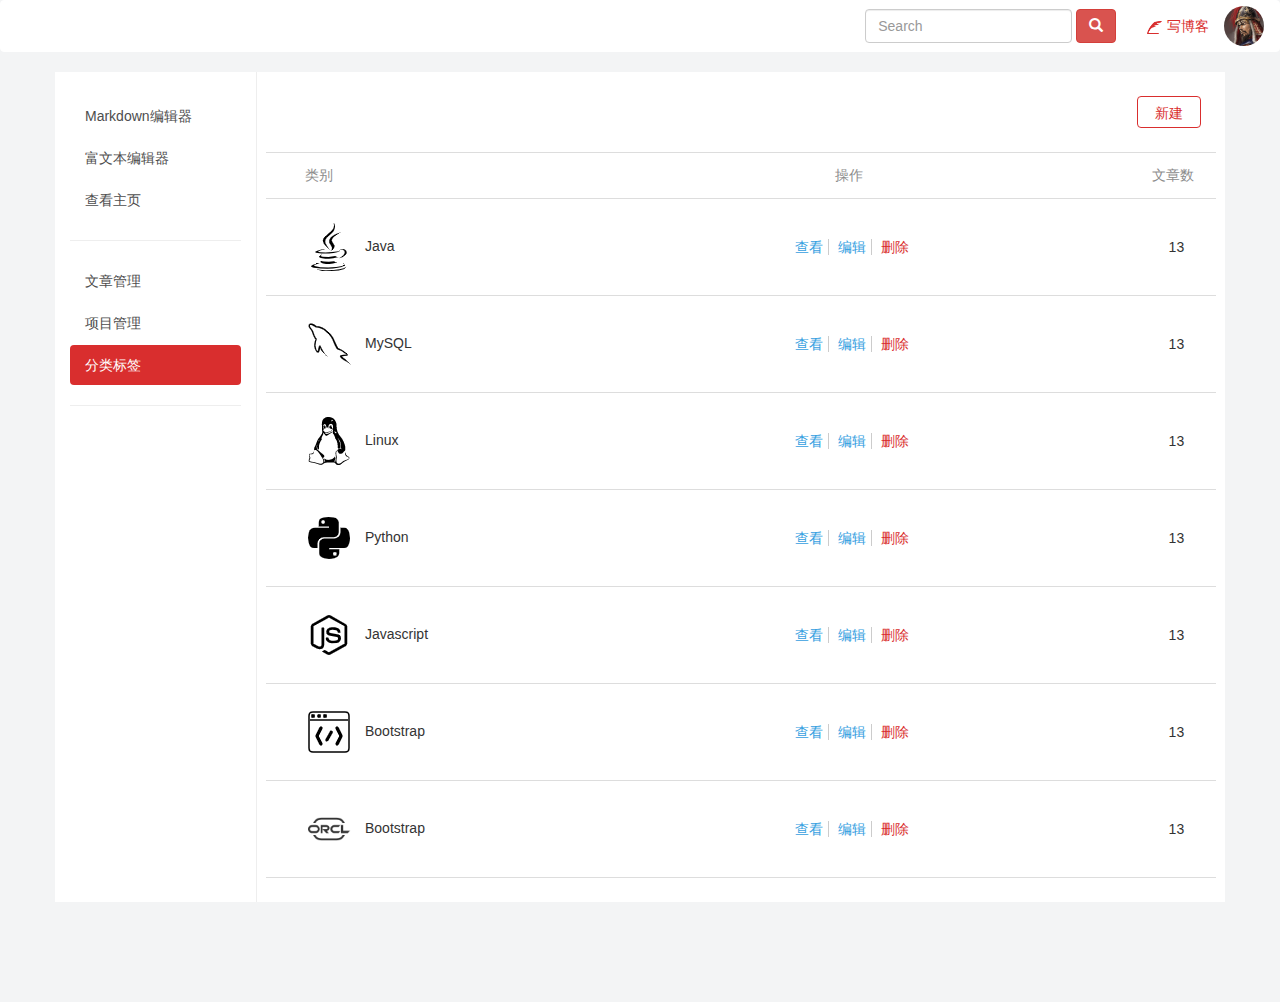
<file: src/main/resources/templates/tag_setting.html>
<!DOCTYPE html>
<html lang="en" xmlns:th = "http://www.thymeleaf.org">
<head>
    <title>分类标签-Blog</title>
    <link rel="icon" type="image/x-icon" href="../static/blogweb/img/cat.svg">
    <link rel="stylesheet" type="text/css" href="../static/blogweb/css/bootstrap.css">
    <link rel="stylesheet" type="text/css" href="../static/blogweb/css/bootstrap-select.css">
    <link rel="stylesheet" type="text/css" href="../static/blogweb/css/normalize.css">
    <link rel="stylesheet" type="text/css" href="../static/blogweb/css/style.css">
    <link rel="stylesheet" type="text/css" href="../static/blogweb/css/setting.css">
    <script type="text/javascript" src="../static/blogweb/js/jquery-3.4.1.js"></script>
    <script type="text/javascript" src="../static/blogweb/js/bootstrap.js"></script>
    <script type="text/javascript" src="../static/blogweb/js/bootstrap-select.js"></script>
    <script type="text/javascript" src="../static/blogweb/js/wangEditor.min.js"></script>
    <style>
        .nav > li > a:focus {
            text-decoration: none;
            background-color: #fff;
        }
        .my-right .tag .table tr{
            border-bottom: #ddd 1px solid;
        }
        .row{
            border-top: #ddd 1px solid;
        }
    </style>
</head>
<body>
<nav class="navbar navbar-default">
    <div class="container-fluid">
        <!-- Brand and toggle get grouped for better mobile display -->
        <div class="navbar-header">
            <button type="button" class="navbar-toggle collapsed" data-toggle="collapse" data-target="#bs-example-navbar-collapse-1" aria-expanded="false">
                <span class="sr-only">Toggle navigation</span>
                <span class="icon-bar"></span>
                <span class="icon-bar"></span>
                <span class="icon-bar"></span>
            </button>
            <a class="navbar-brand" href="/blog" style="color: #333; padding-top: 3px;"><img style="" th:src="@{../static/blogweb/img/cat.svg}"></a>
        </div>

        <!-- Collect the nav links, forms, and other content for toggling -->
        <div class="collapse navbar-collapse" id="bs-example-navbar-collapse-1">
            <ul class="nav navbar-nav navbar-right">
                <li><a href="/blog_edit" target="_blank"><img src="../static/blogweb/img/csdn-write.png"> <span style="color: #D92E2E">写博客</span></a></li>
                <li class="dropdown">
                    <a href="#" class="dropdown-toggle" data-toggle="dropdown" role="button" aria-haspopup="true" aria-expanded="false" style="background-image: url('../static/blogweb/img/7.ico'); border-radius: 50%; width: 40px; height: 40px;margin: 5px 0;"></a>
                    <ul class="dropdown-menu">
                        <li><a href="#"><span class="glyphicon glyphicon-book"></span> &nbsp;&nbsp;&nbsp;&nbsp;我的博客</a></li>
                        <li><a href="#"><span class="glyphicon glyphicon-folder-open"></span> &nbsp;&nbsp;&nbsp;&nbsp;管理博客</a></li>
                        <li role="separator" class="divider"></li>
                        <li><a href="#"><span class="glyphicon glyphicon-question-sign"></span> &nbsp;&nbsp;&nbsp;&nbsp;帮助</a></li>
                    </ul>
                </li>
            </ul>
            <form class="navbar-form navbar-right">
                <div class="form-group">
                    <input type="text" class="form-control" placeholder="Search">
                </div>
                <button type="submit" class="btn btn-default btn-danger"><span class="glyphicon glyphicon-search"></span></button>
            </form>
        </div><!-- /.navbar-collapse -->
    </div><!-- /.container-fluid -->
</nav>

<!--<div class="bg"></div>-->

<div class="container">
    <div class="my-left">
        <ul class="nav nav-pills nav-stacked">
            <li role="presentation" data-toggle="modal" data-target="#myModal"><a href="#">Markdown编辑器</a></li>
            <li role="presentation"><a href="/blog_edit">富文本编辑器</a></li>
            <li role="presentation"><a href="/blog" target="_blank">查看主页</a></li>
        </ul>
        <hr>
        <ul class="nav nav-pills nav-stacked">
            <li role="presentation"><a href="/blog_setting">文章管理</a></li>
            <li role="presentation"><a href="#">项目管理</a></li>
            <li role="presentation" class="active"><a href="#" style="background-color: #D92E2E">分类标签</a></li>
        </ul>
        <hr>
    </div>
    <div class="my-right">
        <div class="create" style="margin-bottom: 24px;width: 100%;height: 32px;">
            <a href="/blog" class="btn btn-default" style="height: 32px;width: 64px;float: right;">新建</a>
        </div>
        <div class="tag">
            <div class="row" style="color: #8c8c8c;min-height: 46px;padding: 12px 0;">
                <div class="col-sm-7"><span style="margin-left: 24px">类别</span></div>
                <div class="col-sm-4">操作</div>
                <div class="col-sm-1">文章数</div>
            </div>
            <div class="row myRow">
                <div class="col-sm-7">
                    <img src="../static/blogweb/img/tag_img/java.png"><span style="padding-left: 12px; height: 48px;">Java</span>
                </div>
                <div class="col-sm-4">
                    <span class="choose">
                        <a style="border-right: #ccc 1px solid;color: #349EDF;">查看</a>
                        <a style="border-right: #ccc 1px solid;color: #349EDF;">编辑</a>
                        <a style="color: #D92E2E;">删除</a>
                    </span>
                </div>
                <div class="col-sm-1">
                    <span>13</span>
                </div>
            </div>
            <div class="row myRow">
                <div class="col-sm-7">
                    <img src="../static/blogweb/img/tag_img/mysql.png"><span style="padding-left: 12px; height: 48px;">MySQL</span>
                </div>
                <div class="col-sm-4">
                    <span class="choose">
                        <a style="border-right: #ccc 1px solid;color: #349EDF;">查看</a>
                        <a style="border-right: #ccc 1px solid;color: #349EDF;">编辑</a>
                        <a style="color: #D92E2E;">删除</a>
                    </span>
                </div>
                <div class="col-sm-1">
                    <span>13</span>
                </div>
            </div>
            <div class="row myRow">
                <div class="col-sm-7">
                    <img src="../static/blogweb/img/tag_img/linux.png"><span style="padding-left: 12px; height: 48px;">Linux</span>
                </div>
                <div class="col-sm-4">
                    <span class="choose">
                        <a style="border-right: #ccc 1px solid;color: #349EDF;">查看</a>
                        <a style="border-right: #ccc 1px solid;color: #349EDF;">编辑</a>
                        <a style="color: #D92E2E;">删除</a>
                    </span>
                </div>
                <div class="col-sm-1">
                    <span>13</span>
                </div>
            </div>
            <div class="row myRow">
                <div class="col-sm-7">
                    <img src="../static/blogweb/img/tag_img/python.png"><span style="padding-left: 12px; height: 48px;">Python</span>
                </div>
                <div class="col-sm-4">
                    <span class="choose">
                        <a style="border-right: #ccc 1px solid;color: #349EDF;">查看</a>
                        <a style="border-right: #ccc 1px solid;color: #349EDF;">编辑</a>
                        <a style="color: #D92E2E;">删除</a>
                    </span>
                </div>
                <div class="col-sm-1">
                    <span>13</span>
                </div>
            </div>
            <div class="row myRow">
                <div class="col-sm-7">
                    <img src="../static/blogweb/img/tag_img/java-script.png"><span style="padding-left: 12px; height: 48px;">Javascript</span>
                </div>
                <div class="col-sm-4">
                    <span class="choose">
                        <a style="border-right: #ccc 1px solid;color: #349EDF;">查看</a>
                        <a style="border-right: #ccc 1px solid;color: #349EDF;">编辑</a>
                        <a style="color: #D92E2E;">删除</a>
                    </span>
                </div>
                <div class="col-sm-1">
                    <span>13</span>
                </div>
            </div>
            <div class="row myRow">
                <div class="col-sm-7">
                    <img src="../static/blogweb/img/tag_img/default.png"><span style="padding-left: 12px; height: 48px;">Bootstrap</span>
                </div>
                <div class="col-sm-4">
                    <span class="choose">
                        <a style="border-right: #ccc 1px solid;color: #349EDF;">查看</a>
                        <a style="border-right: #ccc 1px solid;color: #349EDF;">编辑</a>
                        <a style="color: #D92E2E;">删除</a>
                    </span>
                </div>
                <div class="col-sm-1">
                    <span>13</span>
                </div>
            </div>
            <div class="row myRow">
                <div class="col-sm-7">
                    <img src="../static/blogweb/img/tag_img/oracle.png" style="width: 48px; height: 48px;"><span style="padding-left: 12px; height: 48px;">Bootstrap</span>
                </div>
                <div class="col-sm-4">
                    <span class="choose">
                        <a style="border-right: #ccc 1px solid;color: #349EDF;">查看</a>
                        <a style="border-right: #ccc 1px solid;color: #349EDF;">编辑</a>
                        <a style="color: #D92E2E;">删除</a>
                    </span>
                </div>
                <div class="col-sm-1">
                    <span>13</span>
                </div>
            </div>
            <div class="row tag-footer"></div>
        </div>
    </div>
</div>

<!-- Modal -->
<div class="modal fade" id="myModal" tabindex="-1" role="dialog" aria-labelledby="myModalLabel" style="z-index: 10002;">
    <div class="modal-dialog" role="document">
        <div class="modal-content">
            <div class="modal-header">
                <button type="button" class="close" data-dismiss="modal" aria-label="Close"><span aria-hidden="true">&times;</span></button>
                <h4 class="modal-title" id="myModalLabel" style="color: #D92E2E;">提示</h4>
            </div>
            <div class="modal-body">
                暂未嵌入Markdown编辑器...
            </div>
            <div class="modal-footer">
                <button type="button" class="btn btn-default" data-dismiss="modal">关闭</button>
            </div>
        </div>
    </div>
</div>

<script type="text/javascript">
    $(function () {
        $('.my-left ul li:first').on('shown.bs.modal', function () {
            $('#myInput').focus()
        })
        $(".dropdown").mouseover(function () {
            if($(this).attr("class") === "dropdown")
            {
                $(".dropdown-toggle").click()
            }
        })
        $(".dropdown").mouseout(function () {
            if($(this).attr("class") === "dropdown open")
            {
                $(".dropdown-toggle").click()
            }
        })
    })
</script>
</body>
</html>
</file>
<file: src/main/resources/static/blogweb/css/style.css>
@font-face {
    font-family: huati;
    src: url("../fonts/huati.TTF");
}

/*****************************************************************************************/

body{
    background-color: #F3F4F5;
}

/*****************************************************************************************/

.navbar-default{
    background-color: #fff;
    border-color: #fff;
}
.navbar-right a img{
    width: 17px;
    height: 17px;
}
.navbar-brand{
    font-family: huati;
    font-size: 40px;
    padding-top: 17px;
}

/*****************************************************************************************/

.dropdown-menu li{
    margin: 5px 0px;
}
.dropdown-menu .glyphicon-book{
    color: rgba(204,204,204,0.5);
}
.dropdown-menu .glyphicon-folder-open{
    color: rgba(204,204,204,0.5);
}
.dropdown-menu .glyphicon-question-sign{
    color: rgba(204,204,204,0.5);
}
</file>
<file: src/main/resources/static/blogweb/css/index.css>
body{
    background: url("../img/bg.jpg") repeat;
}

/*****************************************************************************************/

.setting{
    min-height: 34px;
    width: 100%;
}
.setting a{
    float: right;
    font-size: 13px;
}

/*****************************************************************************************/

.my-left{
    width: 25%;
    float: left;
    padding-top: 24px;
}
.my-left div{
    background-color: #fff;
    margin-bottom: 5px;
    padding-bottom: 10px;
}

.my-left .nav a{
    color: #ffa200;
}
.my-left .nav a:hover{
    background-color: #fff;
    color: #cc8100;
}
.my-left .nav a .glyphicon-tags{
    padding-right: 15px;
}
.my-left .home .head{
    border-radius: 50%;
    width: 50px;
    height: 50px;
    margin: 10px 15px;
}
.my-left .home .s-1{
    cursor: pointer;
}
.my-left .home .s-2{
    text-align: center;
    cursor: pointer;
}
.my-left .home .s-2 img{
    padding: 0 10px;
}

/*****************************************************************************************/

.my-right{
    width: 74%;
    float: right;
    padding-top: 24px;
}
.my-right .b-title{
    min-height: 48px;
}
.my-right .b-title,.my-right .project{
    background-color: #fff;
    margin-bottom: 1px;
}
.my-right .project{
    min-height: 120px;
    padding: 12px 24px;
}
.my-right .b-title div span{
    padding: 0 24px;
    cursor: pointer;
}
.my-right .b-title div{
    width: 50%;
    float: right;
    padding: 12px 0;
}
.my-right .b-title div span a{
    color: #4d4d4d;
}
.my-right .b-title div span a:hover{
    text-decoration: none;
    color: #D92E2E;
}
.my-right .b-title div span a:focus{
    text-decoration: none;
}
.my-right .project .p-title{
    padding-bottom: 5px;
    text-indent: 10px;
}
.my-right .project .p-describe{
    overflow: hidden;
    text-overflow: ellipsis;
    display: -webkit-box;
    -webkit-line-clamp: 3;
    -webkit-box-orient: vertical;
}
.my-right .project .p-footer .p-choose a{
    padding: 0px 5px;
    color: #ffa200;
    float: right;
}
.my-right .project .p-footer .p-choose a:hover{
    text-decoration: none;
    color: #cc8100;
    cursor: pointer;
}

/*****************************************************************************************/

.s-title{
    background-color: #f5f5f5;
    font-weight: bold;
    padding: 10px 15px;
}
</file>
<file: src/main/resources/static/blogweb/css/content.css>
body{
    background: url("../img/bg.jpg") repeat;
}

/*****************************************************************************************/

.setting{
    min-height: 34px;
    width: 100%;
}
.setting a{
    float: right;
    font-size: 13px;
}

/*****************************************************************************************/

.my-left{
    width: 25%;
    float: left;
    /*padding-top: 24px;*/
}
.my-left div{
    background-color: #fff;
    margin-bottom: 5px;
    padding-bottom: 10px;
}

.my-left .nav a{
    color: #ffa200;
}
.my-left .nav a:hover{
    background-color: #fff;
    color: #cc8100;
}
.my-left .nav a .glyphicon-tags{
    padding-right: 15px;
}
.my-left .home .head{
    border-radius: 50%;
    width: 50px;
    height: 50px;
    margin: 10px 15px;
}
.my-left .home .s-1{
    cursor: pointer;
}
.my-left .home .s-2{
    text-align: center;
    cursor: pointer;
}
.my-left .home .s-2 img{
    padding: 0 10px;
}
.s-title{
    background-color: #f5f5f5;
    font-weight: bold;
    padding: 10px 15px;
}

/*****************************************************************************************/
.my-right{
    width: 74%;
    float: right;
    padding: 0 24px 16px;
    height: 100%;
    background-color: #fff;
}
.my-right .title{
    padding-top: 16px;
    border-bottom: #ddd 1px solid;
}
.my-right .title .main{
    margin-bottom: 8px;
}
.my-right .title h1{
    margin: 0;
    display: inline;
    font-weight: bold;
    font-size: 24px;
}
.my-right .title img{
    width: 24px;
    height: 24px;
    margin-right: 5px;
}
.my-right .title .vice{
    padding-bottom: 16px;
}
.my-right .title .vice span{
    color: #8c8c8c;
    margin-right: 16px;
}
.my-right .title .vice .edit{
    float: right;
}
.my-right .title .vice .edit:hover,.my-right .title .vice .pro:hover{
    text-decoration: none;
    cursor: pointer;
}
.my-right .title .vice .edit:focus,.my-right .title .vice .pro:focus{
    text-decoration: none;
}
.my-right .content{
    padding-top: 16px;
}


/*****************************************************************************************/
</file>
<file: src/main/resources/static/blogweb/css/edit.css>
.container{
    background-color: #ffffff;
    margin-bottom: 100px;
}
.my-left{
    width: 15%;
    float: left;
    padding-top: 24px;
}
.my-right{
    width: 85%;
    float: right;
    margin-right: -15px;
    padding: 24px;
    border-left: 1px #eee solid;
}
.blog{
    border: 1px #ccc solid;
}
.my-left .nav a{
    color: #4d4d4d;
}
.my-left .nav a:hover{
    background-color: #D92E2E;
    color: #eee;
}

/*****************************************************************************************/

#title{
    margin-bottom: 24px;
}
.tools{
    min-height: 45px;
    border-bottom: 1px #ccc solid;
    background-color: #f8f8f8;
}
.edit{
    min-height: 700px;
}

/*****************************************************************************************/


/*****************************************************************************************/

.button button{
    background-color: #fff;
    color: #D92E2E;
    border-color: #D92E2E;
    transition: color .15s
    ease-in-out,background-color .15s
    ease-in-out,border-color .15s
    ease-in-out,box-shadow .15s
    ease-in-out;
    margin: 24px;
}
.button .btn-primary:hover,.button .btn:hover{
    background-color: #D92E2E;
    color: #fff;
    border-color: #D92E2E;
}
.button .btn-primary:active,.button .btn:active{
    background-color: #D92E2E;
    color: #fff;
    border-color: #D92E2E;
}
.button .btn-primary:visited,.button .btn:visited{
    background-color: #D92E2E;
    color: #fff;
    border-color: #D92E2E;
}
.button .btn-primary:focus,.button .btn:focus{
    background-color: #D92E2E;
    color: #fff;
    border-color: #D92E2E;
}
</file>
<file: src/main/resources/static/blogweb/css/setting.css>
.container{
    background-color: #ffffff;
    margin-bottom: 100px;
    min-height: 100%;
}
.my-left{
    width: 15%;
    float: left;
    padding-top: 24px;
}
.my-right{
    width: 85%;
    float: right;
    min-height: 100%;
    margin-right: -15px;
    padding: 24px;
    border-left: 1px #eee solid;
}
.my-left .nav a{
    color: #4d4d4d;
}
.my-left .nav a:hover{
    background-color: #D92E2E;
    color: #eee;
}

/*****************************************************************************************/

.search{
    height: 64px;
    padding: 16px;
    margin-top: 16px;
    background-color: #f2f5f7;
}

/*****************************************************************************************/

.content .blog{
    min-height: 85px;
    padding: 16px 0;
    background-color: #fff;
    border-bottom: #ddd 1px dotted;
}
.content .blog .title h4 a{
    color: #4d4d4d;
}
.content .blog .title h4 a:hover{
    text-decoration: none;
    color: #D92E2E;
    transition: color .15s
    ease-in-out,background-color .15s
    ease-in-out,border-color .15s
    ease-in-out,box-shadow .15s
    ease-in-out;
    cursor: pointer;
}
.content .blog .footer{
    font-size: 12px;
}
.content .blog .footer .choose{
    float: right;
}
.content .blog .footer .choose a{
    padding: 0 5px;
}
.content .blog .footer .choose a:hover{
    text-decoration: none;
    cursor: pointer;
}

/*****************************************************************************************/

.my-right .create a{
    color: #D92E2E;
    border-color: #D92E2E;
}
.my-right .create a:hover{
    color: #fff;
    background-color: #D92E2E;
    border-color: #D92E2E;
}
.my-right .tag .myRow{
    min-height: 97px;
    padding: 24px 0;
}
.my-right .tag .myRow:hover{
    background-color: #f8f8f8;
}
.my-right .tag .myRow .col-sm-4,.my-right .tag .myRow .col-sm-1{
    padding: 14px 0;
}
.my-right .tag .myRow .col-sm-1{
    text-align: center;
}
.my-right .tag .myRow .col-sm-7 img{
    margin-left: 24px;
}
.my-right .tag .tag-footer{
    border-top: #ddd 1px solid;
    margin: 0 -15px;
}
.my-right .tag .myRow .col-sm-4 .choose{
    margin-left: -30px;
}
.my-right .tag .myRow .col-sm-4 .choose a{
    padding: 0 5px;
}
.my-right .tag .myRow .col-sm-4 .choose a:hover{
    text-decoration: none;
    cursor: pointer;
}
</file>
